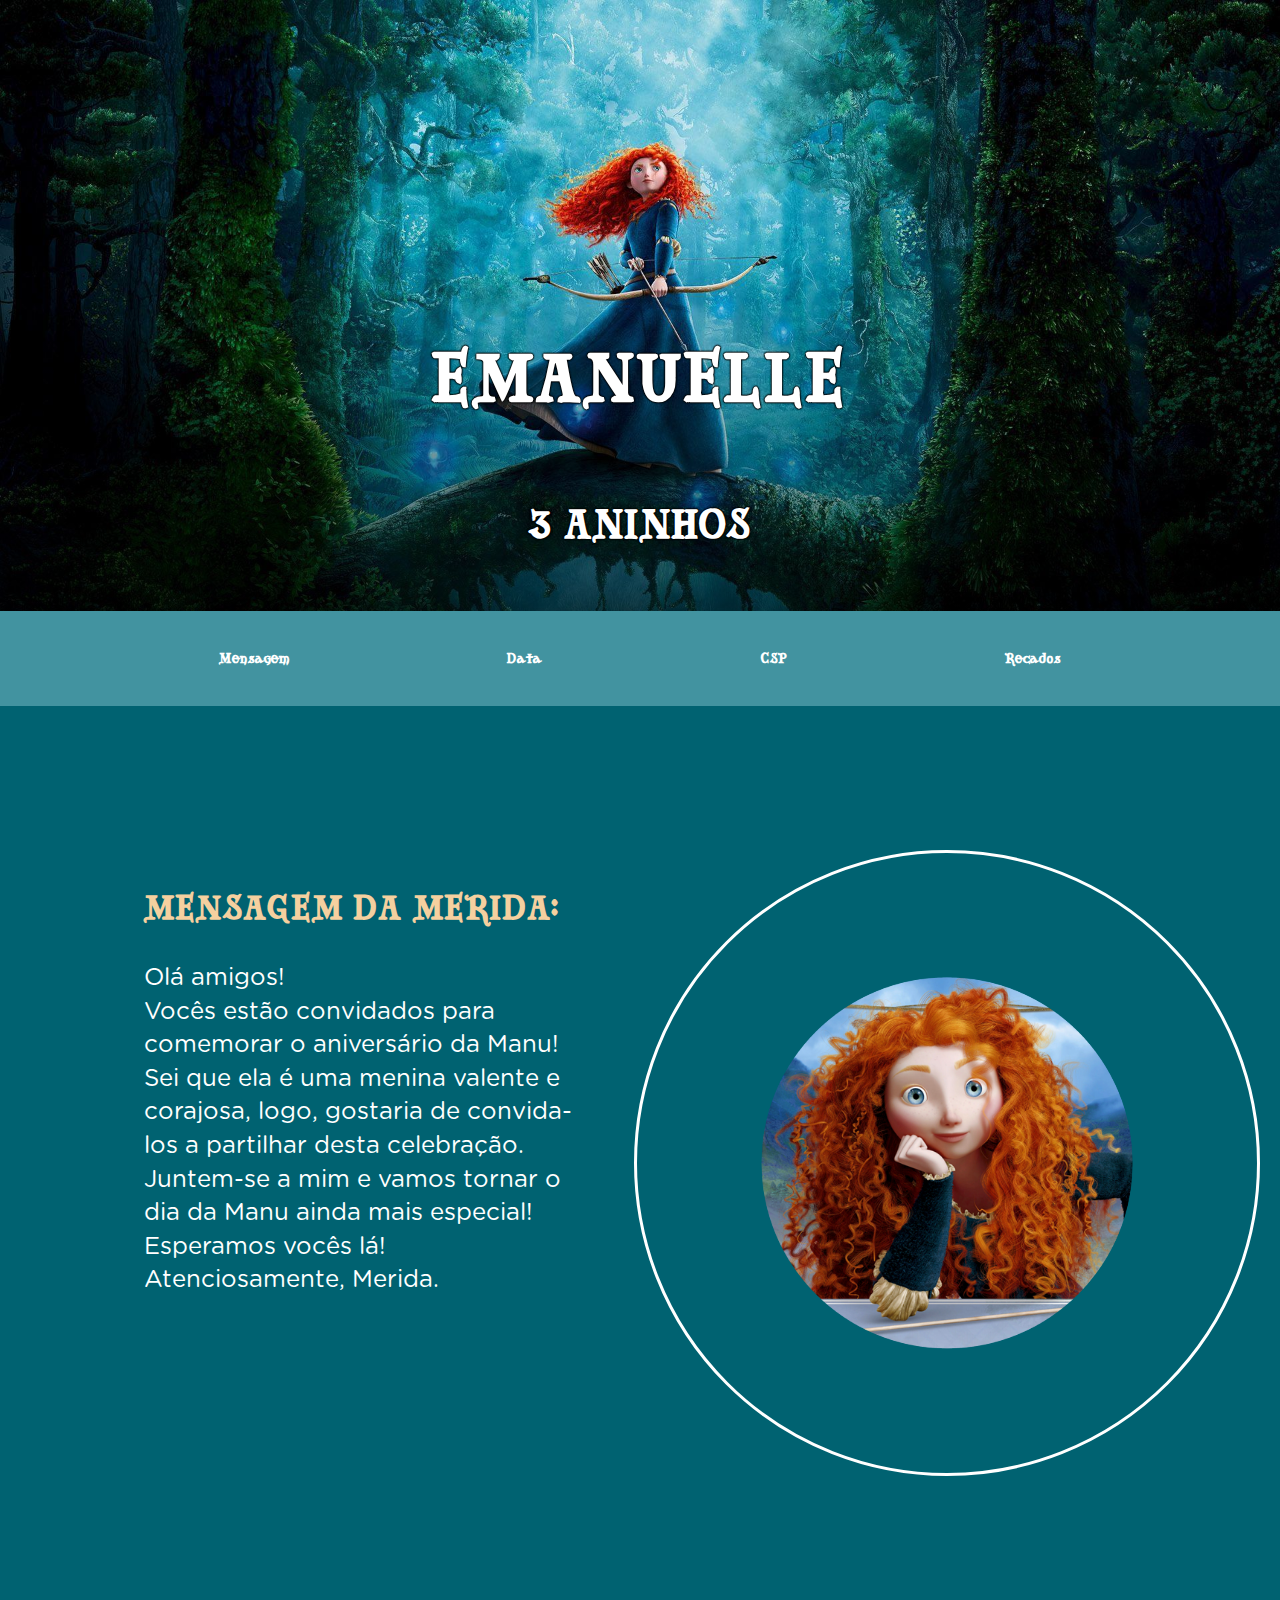
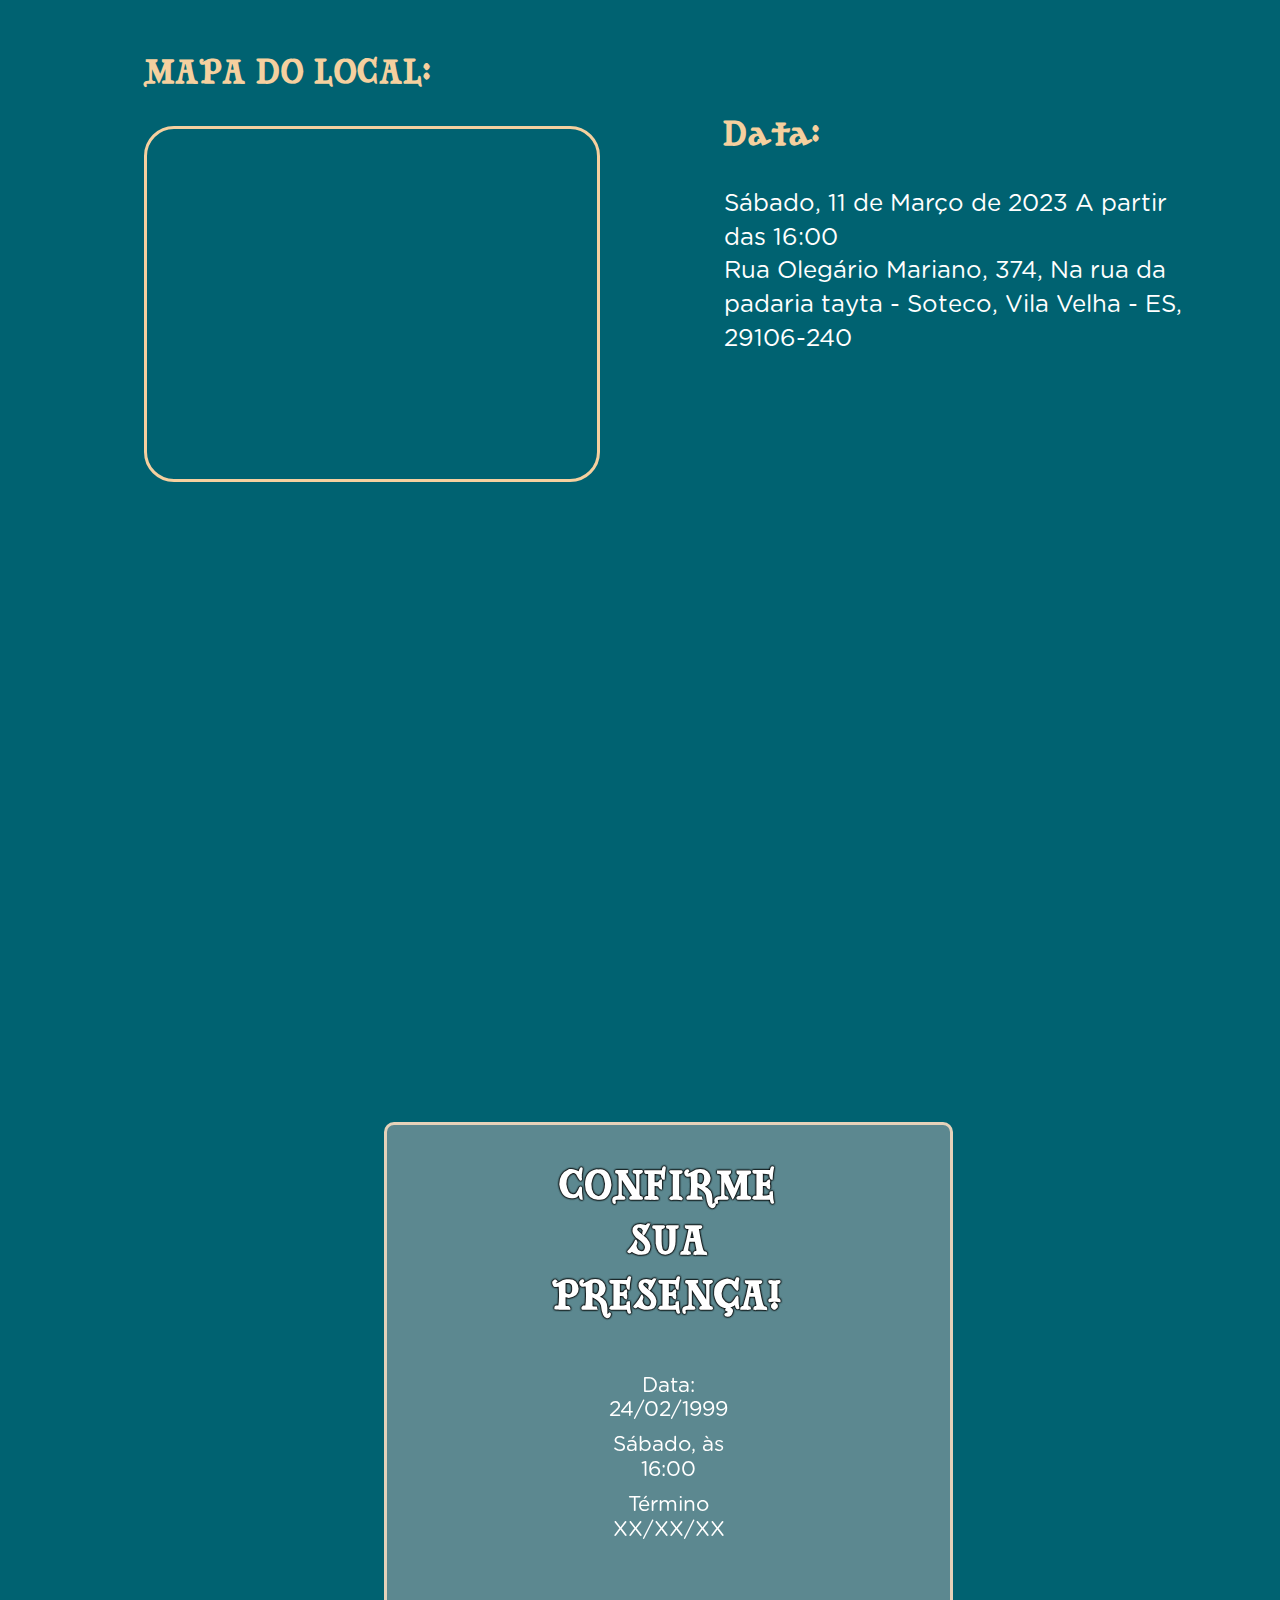
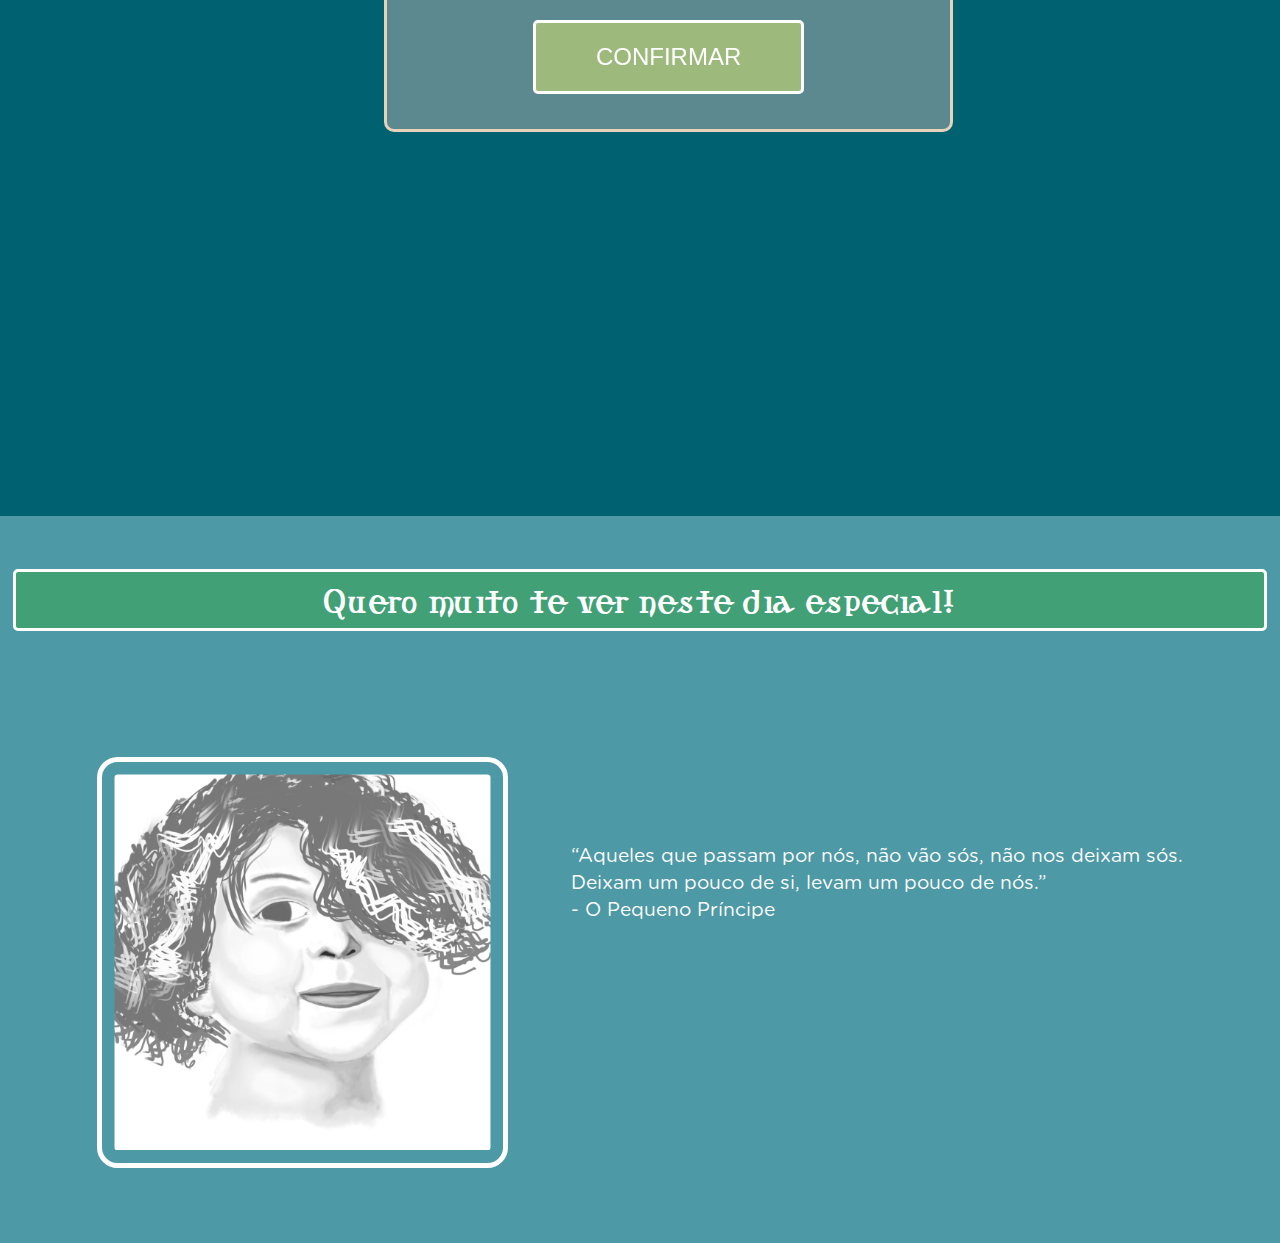
<file: index.html>
<!DOCTYPE html>
<html lang="en">
  <head>
    <meta charset="UTF-8" />
    <meta http-equiv="X-UA-Compatible" content="IE=edge" />
    <meta name="viewport" content="width=device-width, initial-scale=1.0" />
    <link rel="stylesheet" href="/src/style.css" />
    <link rel="stylesheet" href="/src/secondstyle.css" />
    <link rel="stylesheet" href="/src/mediaqueries.css" />
    <title>Document</title>
  </head>
  <body>
    <div id="title">
      <h1 id="titleManu">EMANUELLE</h1>
      <h2 id="subtitle">3 ANINHOS</h2>
    </div>

    <nav>
      <ul>
        <li><a href="#mensagem">Mensagem</a></li>
        <li><a href="#data">Data</a></li>
        <li><a href="#form-viking">CSP</a></li>
        <li><a href="#recados">Recados</a></li>
      </ul>
    </nav>
    <div id="backgroundSection">
      <section class="sessao" id="mensagem">
        <img id="braveUm" src="../src/assets/images/pngegg.png" />
        <div class="sectionAdjust">
          <h2>MENSAGEM DA MERIDA:</h2>

          <p id="mensagemUm">
            Olá amigos! <br />
            Vocês estão convidados para comemorar o aniversário da Manu!
            <br />
            Sei que ela é uma menina valente e corajosa, logo, gostaria de
            convida-los a partilhar desta celebração. <br />Juntem-se a mim e
            vamos tornar o dia da Manu ainda mais especial! <br />
            Esperamos vocês lá! <br />
            Atenciosamente, Merida.
          </p>
        </div>
      </section>

      <section class="sessao" id="data">
        <div id="localizacao">
          <h2 id="mapl">:MAPA DO LOCAL</h2>
          <iframe
            id="localica"
            src="https://www.google.com/maps/embed?pb=!1m18!1m12!1m3!1d1871.0585320184944!2d-40.31580992424166!3d-20.295421080893128!2m3!1f0!2f0!3f0!3m2!1i1024!2i768!4f13.1!3m3!1m2!1s0xb83d5dc522a833%3A0x5bba13b2482309de!2sR.%20Manoel%20Pinheiro%20-%20S%C3%A3o%20Cristov%C3%A3o%2C%20Vit%C3%B3ria%20-%20ES%2C%2029048-523!5e0!3m2!1spt-BR!2sbr!4v1678234881354!5m2!1spt-BR!2sbr"
            width="450"
            height="350"
            allowfullscreen=""
            loading="lazy"
            referrerpolicy="no-referrer-when-downgrade"
          ></iframe>
        </div>
        <div class="sectionAdjust2">
          <h2 id="datad">:Data</h2>
          <p id="datadd">
            Sábado, 11 de Março de 2023 A partir das 16:00 <br />Rua Olegário
            Mariano, 374, Na rua da padaria tayta - Soteco, Vila Velha - ES,
            29106-240
          </p>
        </div>
      </section>

      <div id="background-m" name="cssp">
        <form id="form-viking">
          <h1 id="titulo">CONFIRME SUA PRESENÇA!</h1>
          <p id="data">Data: 24/02/1999</p>
          <p id="descricao1">Sábado, às 16:00</p>
          <p id="descricao2">Término XX/XX/XX</p>
          <div class="button-group" id="botoes">
            <button>
              <a
                id="buttoned"
                href="https://docs.google.com/forms/d/e/1FAIpQLSc7cpDaJjS82Cr-aMquBUUHqMUFAytjssTlUnR1lthS0XsLQA/viewform?usp=sf_link"
                target="_blank"
                >CONFIRMAR</a
              >
            </button>
          </div>
        </form>
      </div>
    </div>
    <footer>
      <p id="texto-rodape">Quero muito te ver neste dia especial!</p>
      <div id="adjustII">
        <img id="braveDois" src="./src/assets/images/sdad.jpg" />
        <p id="text-rd">
          “Aqueles que passam por nós, não vão sós, não nos deixam sós.
          <br />Deixam um pouco de si, levam um pouco de nós.” <br />- O Pequeno
          Príncipe
        </p>
      </div>
    </footer>
  </body>
</html>
</file>
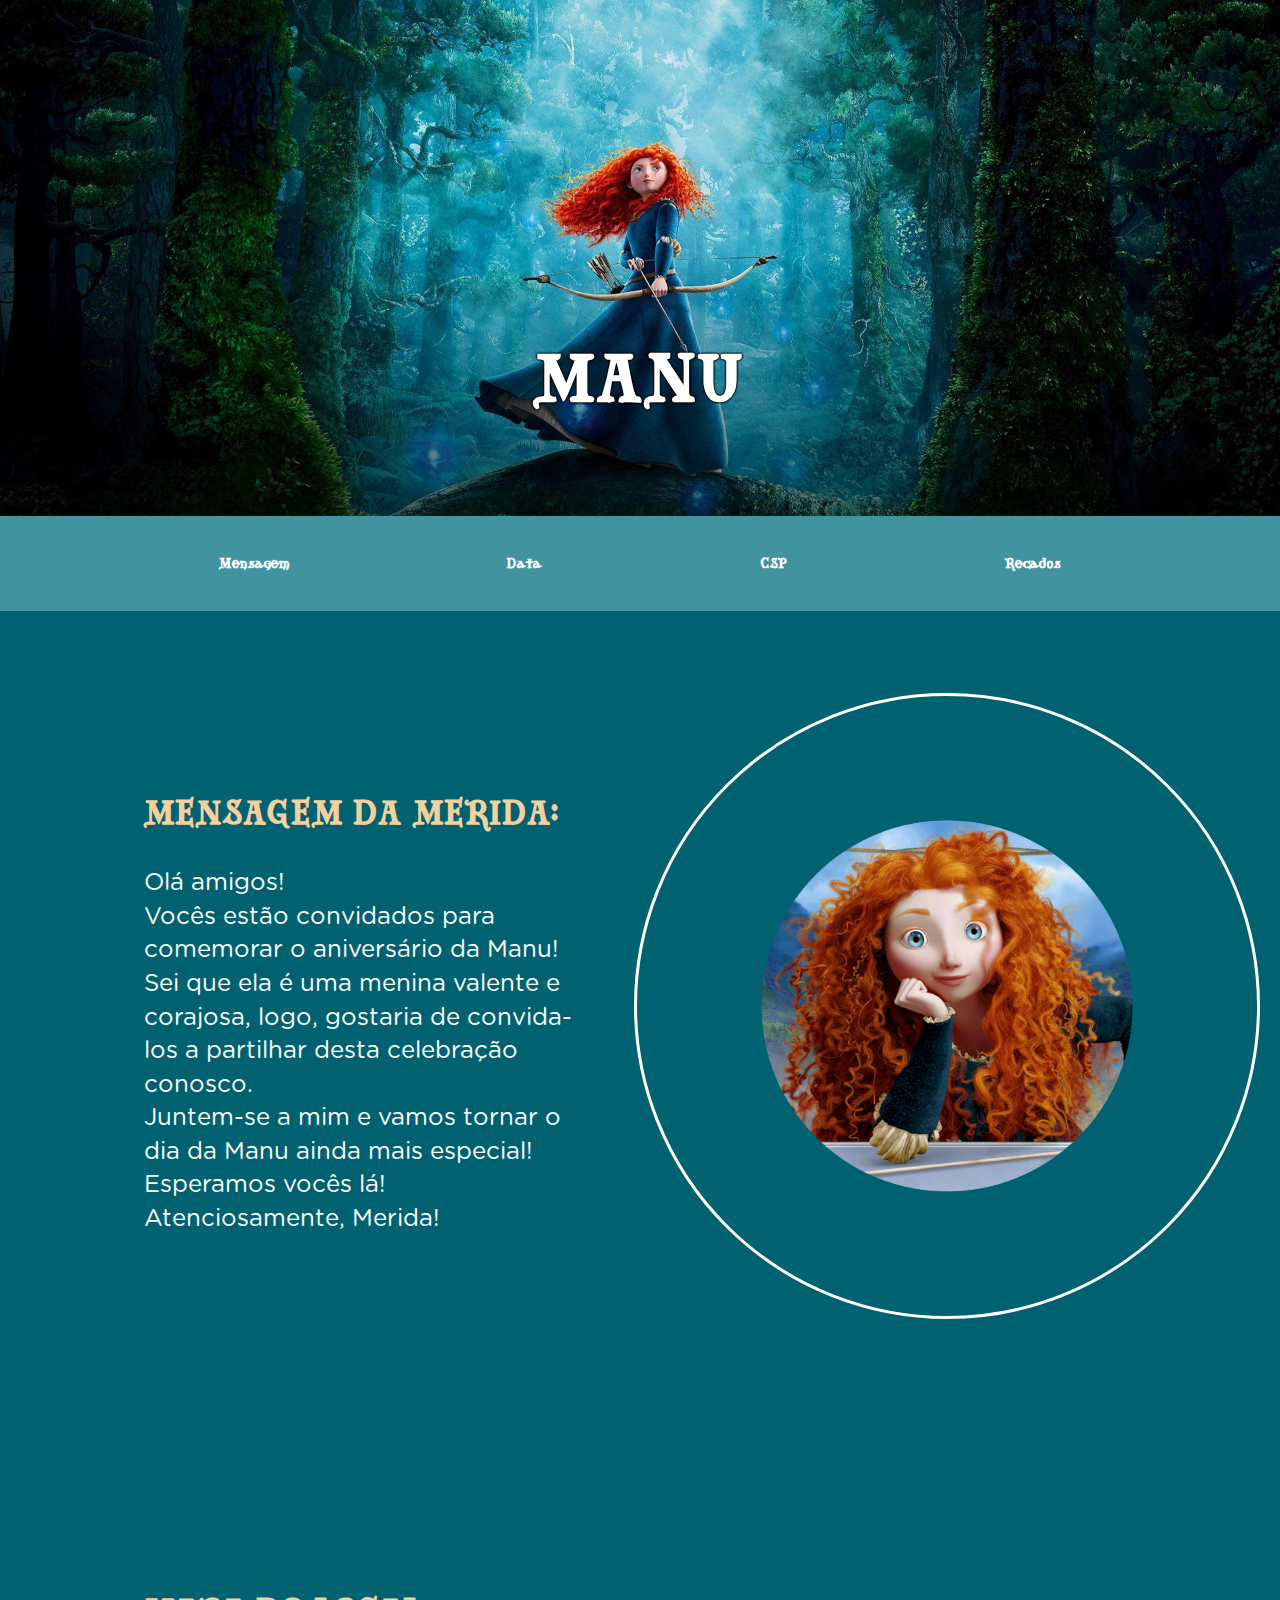
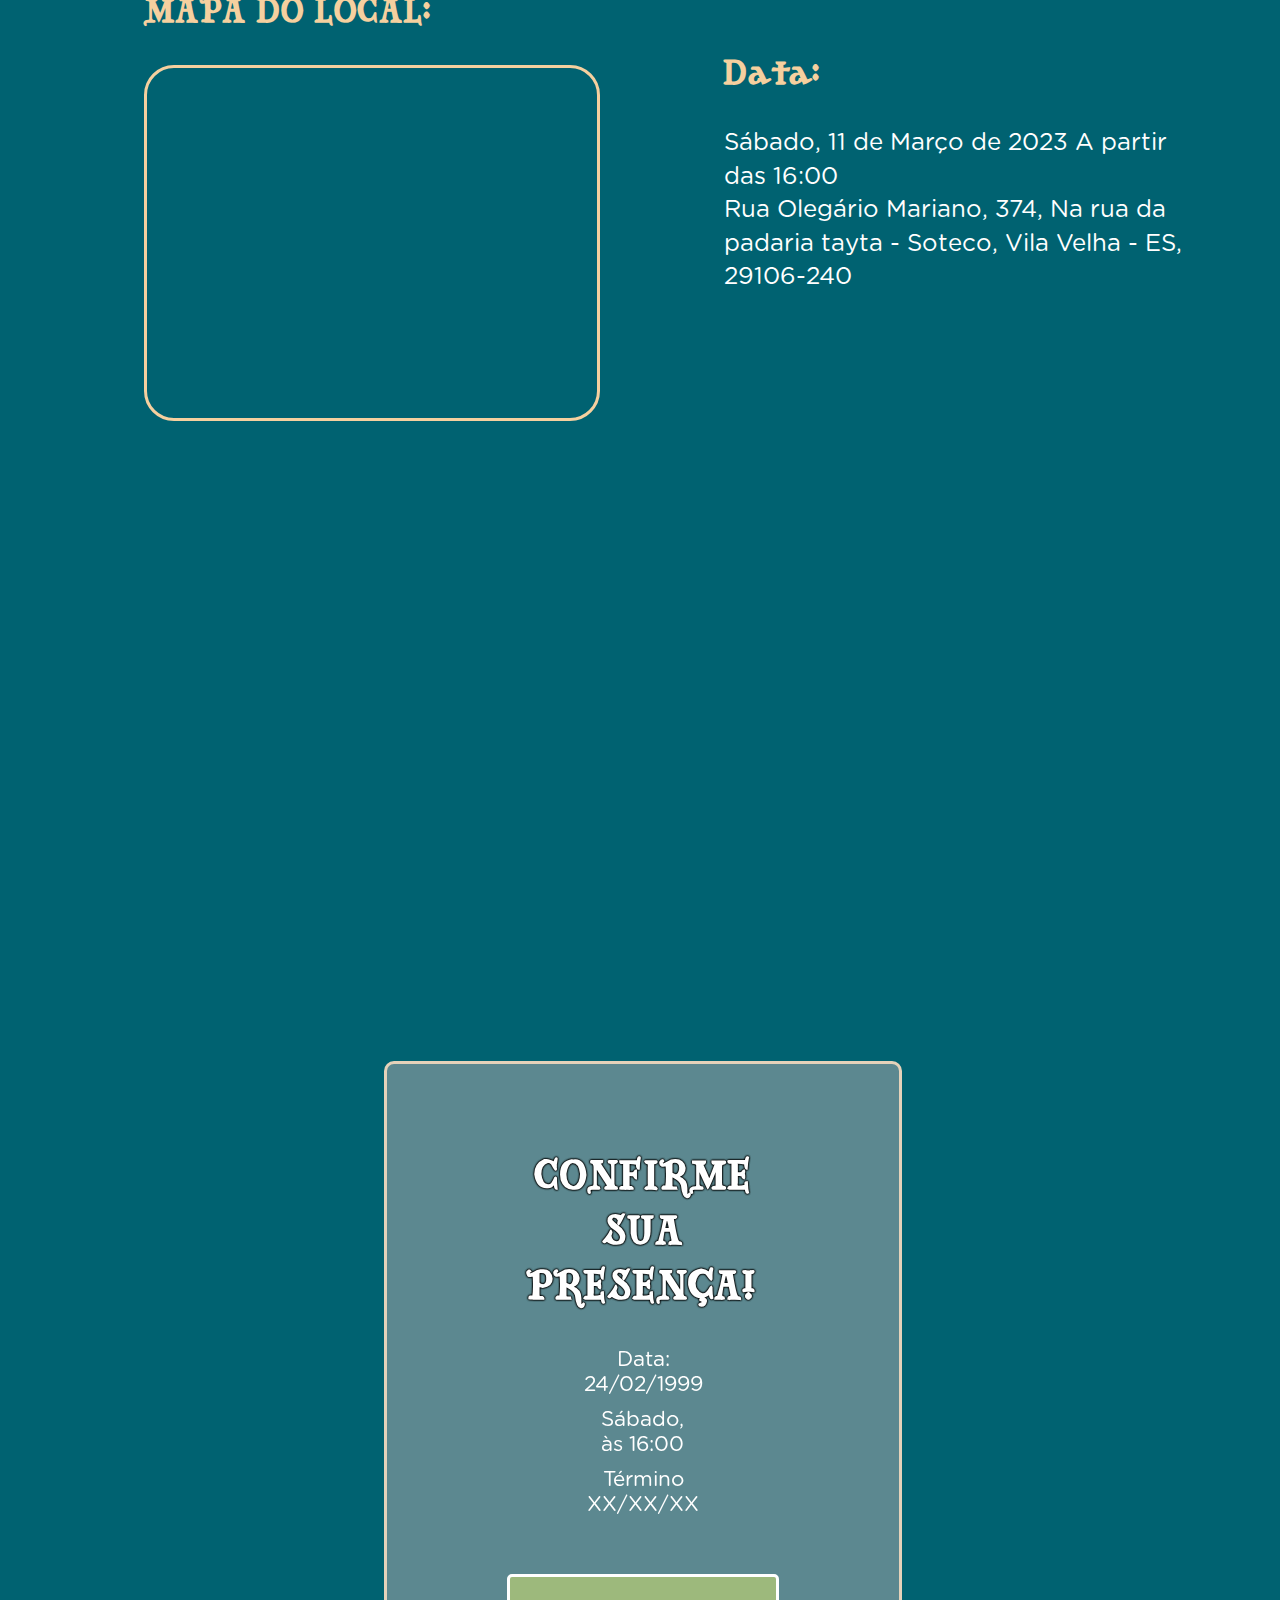
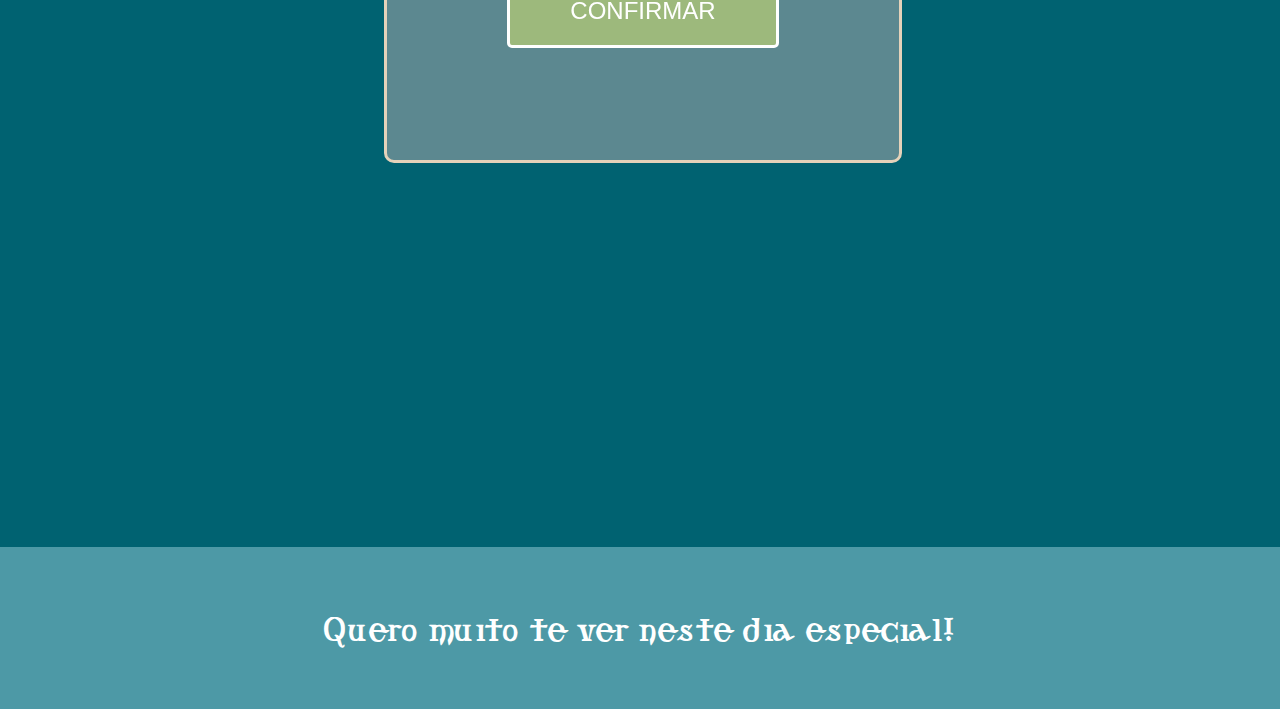
<file: public/index.html>
<!DOCTYPE html>
<html lang="en">
  <head>
    <meta charset="UTF-8" />
    <meta http-equiv="X-UA-Compatible" content="IE=edge" />
    <meta name="viewport" content="width=device-width, initial-scale=1.0" />
    <link rel="stylesheet" href="../src/style.css" />
    <link rel="stylesheet" href="../src/cssformater.css" />
    <title>Document</title>
  </head>
  <body>
    <div id="title">
      <h1 id="titleManu">MANU</h1>
    </div>

    <nav>
      <ul>
        <li><a href="#mensagem">Mensagem</a></li>
        <li><a href="#data">Data</a></li>
        <li><a href="#titulo">CSP</a></li>
        <li><a href="#recados">Recados</a></li>
      </ul>
    </nav>
    <div id="backgroundSection">
      <section class="sessao" id="mensagem">
        <img id="braveUm" src="../src/assets/images/pngegg.png" />
        <div class="sectionAdjust">
          <h2>MENSAGEM DA MERIDA:</h2>

          <p id="mensagemUm">
            Olá amigos! <br />
            Vocês estão convidados para comemorar o aniversário da Manu!
            <br />
            Sei que ela é uma menina valente e corajosa, logo, gostaria de
            convida-los a partilhar desta celebração conosco. <br />Juntem-se a
            mim e vamos tornar o dia da Manu ainda mais especial! <br />
            Esperamos vocês lá! <br />
            Atenciosamente, Merida!
          </p>
        </div>
      </section>

      <section class="sessao" id="data">
        <div id="localizacao">
          <h2 id="mapl">:MAPA DO LOCAL</h2>
          <iframe
            id="localica"
            src="https://www.google.com/maps/embed?pb=!1m18!1m12!1m3!1d1871.0585320184944!2d-40.31580992424166!3d-20.295421080893128!2m3!1f0!2f0!3f0!3m2!1i1024!2i768!4f13.1!3m3!1m2!1s0xb83d5dc522a833%3A0x5bba13b2482309de!2sR.%20Manoel%20Pinheiro%20-%20S%C3%A3o%20Cristov%C3%A3o%2C%20Vit%C3%B3ria%20-%20ES%2C%2029048-523!5e0!3m2!1spt-BR!2sbr!4v1678234881354!5m2!1spt-BR!2sbr"
            width="450"
            height="350"
            allowfullscreen=""
            loading="lazy"
            referrerpolicy="no-referrer-when-downgrade"
          ></iframe>
        </div>
        <div class="sectionAdjust2">
          <h2 id="datad">:Data</h2>
          <p id="datadd">
            Sábado, 11 de Março de 2023 A partir das 16:00 <br />Rua Olegário
            Mariano, 374, Na rua da padaria tayta - Soteco, Vila Velha - ES,
            29106-240
          </p>
        </div>
      </section>

      <div id="background-m">
        <form id="form-viking">
          <h1 id="titulo" name="titulo">CONFIRME SUA PRESENÇA!</h1>
          <p id="data">Data: 24/02/1999</p>
          <p id="descricao1">Sábado, às 16:00</p>
          <p id="descricao2">Término XX/XX/XX</p>
          <div class="button-group" id="botoes">
            <button>
              <a
                id="buttoned"
                href="https://docs.google.com/forms/d/e/1FAIpQLSc7cpDaJjS82Cr-aMquBUUHqMUFAytjssTlUnR1lthS0XsLQA/viewform?usp=sf_link"
                target="_blank"
                >CONFIRMAR</a
              >
            </button>
          </div>
        </form>
      </div>
    </div>
    <footer>
      <p id="texto-rodape">Quero muito te ver neste dia especial!</p>
    </footer>
  </body>
</html>
</file>
<file: src/style.css>
@font-face {
  font-family: "Brave Regular";
  src: url("../src/assets/fonts/Brave-DZK0.woff");
}

@font-face {
  font-family: "Gotham Rounded Book";
  src: url("../src/assets/fonts/Gotham\ Rounded\ Book.otf");
}

html {
  overflow: scroll;
  overflow-x: hidden;
}
::-webkit-scrollbar {
  width: 0; /* Remove scrollbar space */
  background: transparent;
}

/* Define a imagem de fundo */
body {
  background-image: url("../src/assets/images/1707195.jpg");
  font-family: "Brave Regular", sans-serif;
  background-repeat: no-repeat;
  background-size: 100%;
  background-attachment: fixed;
  color: #ffffff;

  margin: 0;
}

p {
  font-family: "Gotham Rounded Book";
  font-size: 1.5rem;
  line-height: 1.4;
}

/* Centraliza e editar o h1 */
#title {
  margin-top: 20%;
  color: #fff;
  background-color: #006271;
  background: linear-gradient(to top, #00000086 0%, rgba(66, 147, 160, 0));
  padding: 20px;
}

#subtitle {
  text-align: center;
  font-size: 3rem;
  color: white;
  text-shadow: 0 0 2px #000, 0 0 2px #000, 0 0 2px #000, 0 0 2px #000;
}

h1 {
  text-align: center;
  font-size: 5rem;
  margin-bottom: 6%;
  text-shadow: 0 0 2px #000, 0 0 2px #000, 0 0 2px #000, 0 0 2px #000;
}

h2 {
  font-size: 2.5rem;
  color: rgb(245, 208, 159);
  text-shadow: 0 0 2px #0000007f, 0 0 2px #00000059,
    0 0rgba (0, 0, 0, 0.465) #0000006a, 0 0 2px #00000085;
}

/* Alinha a barra de navegação horizontalmente e configura a posição do conteúdo da nav*/
nav {
  display: flex;
  justify-content: center;
  background-color: #4293a0;
  padding: 3%;
}

nav ul {
  display: flex;
  list-style: none;
  width: 100%;
  justify-content: space-between;
}
ul {
  margin: 0;
  padding-inline: 15%;
}

nav a {
  text-decoration: none;
  color: #ffffff;
  font-weight: bold;
  font-size: 1rem;
}

/* posição das sessões*/
section {
  display: block;
  clear: both;
}

/* Adiciona espaçamento interno para cada seção */
section {
  padding: 20px;
  font-size: 30px;
}

section p {
  display: flex;
  max-width: 50%;
  word-wrap: break-word;
}

#backgroundSection {
  background: #006271;
  align-items: baseline;
}

/* Altera o sentido do texto de Data e Recados */
#data,
#recados {
  direction: rtl;
}

/* edição das sessões */

#braveUm {
  display: flex;
  margin-left: 40px;
  margin-top: 5%;
  width: 30%;
  padding: 10%;
  float: right;
  border: 3px solid white;
  border-radius: 50%;
}

.sessao {
  margin-bottom: 10%;
}

.sectionAdjust {
  padding: 10%;
}

.sectionAdjust2 {
  padding: 5%;
}

.sectionAdjust3 {
  display: flex;
  align-items: center;
  margin-top: 10%;
  width: 100%;
}

#localizacao {
  padding-inline: 10%;
  float: left;
  margin-bottom: 20%;
}

#localica {
  border: 3px solid rgb(245, 208, 159);
  border-radius: 30px;
}

/* targets */

.targets {
  width: 15%;
  padding: 2%;
}

#flexdirect {
  display: flex;
  justify-content: center;
  align-items: center;
}

#m2 {
  width: 60%;
}
</file>
<file: src/secondstyle.css>
/* confirmação do pedido e footer */

#texto-rodape {
  margin-bottom: 10%;
  background: #42a077;
  border: 3px solid white;
  border-radius: 5px;
}

#braveDois {
  width: 30%;
  border-radius: 5%;
  margin-bottom: 5%;
  border: 5px solid white;
  padding: 1%;
}

#adjustII {
  display: flex;
  justify-content: center;
}

#text-rd {
  text-align: start;
  font-size: 1.2rem;
  margin-left: 5%;
  margin-top: 7%;
}

#background-m {
  display: flex;
  background-image: url("../src/assets/images/merida_brave2.gif");
  background-repeat: no-repeat;
  background-attachment: fixed;
  background-size: cover;
  background-position: -170px;
  filter: grayscale(50%);
  padding: 30%;
}

#form-viking {
  background-color: #4293a0f0;
  backdrop-filter: blur(5px);
  display: flex;
  flex-direction: column;
  align-items: center;
  font-family: "Brave Regular", sans-serif;
  color: #fff;
  width: 100%;
  max-width: 30%;
  border-radius: 10px;
  padding-inline: 40%;
  padding-bottom: 5%;
  border: 3px solid rgb(245, 208, 159);
}

#form-viking h1 {
  font-size: 3rem;
  margin-bottom: 30%;
}

#form-viking h2 {
  font-size: 1.5rem;
  margin: 10px 0 5px;
}

#form-viking p {
  font-size: 1.3rem;
  line-height: 1.2;
  margin: 5px 0;
  text-align: center;
}

#form-viking button {
  background-color: #8bc34a;
  color: #fff;
  border: 3px solid white;
  border-radius: 5px;
  padding: 20px 60px 20px 60px;
  margin: 10px;
  font-size: 1rem;
  cursor: pointer;
  transition: all 0.3s ease-in-out;
}

#form-viking button:hover {
  background-color: #608c2f;
}

#form-viking button:focus {
  outline: none;
}

#texto-rodape {
  text-align: center;
  font-size: 2em;
}

#botoes {
  margin-top: 40%;
}

#buttoned {
  text-decoration: none;
  color: white;
  font-size: 1.5rem;
}

#mapl {
  text-align: end;
}

#texto-rodape {
  font-family: "Brave Regular", sans-serif;
  font-size: 2.5rem;
}

#datad {
  text-align: end;
}

#datadd {
  text-align: end;
}

footer {
  padding: 1%;
  background-color: #4293a0f0;
}
</file>
<file: src/mediaqueries.css>
/* media queries 
@media (min-width: xxxpx) and (max-width: xxxxpx) {}*/

@media (min-width: 320px) and (max-width: 413px) {
  body {
    background-size: 200%;
    background-position: -100px -10px;
  }

  #title {
    text-align: center;
    margin-top: 70%;
    padding: 0;
  }

  #subtitle {
    font-size: 1rem;
    margin: 0;
    padding: 10%;
  }

  ul {
    padding: 5%;
  }

  h1 {
    text-align: center;
    font-size: 2rem;
    margin-bottom: 0;
  }

  #backgroundSection {
    text-align: center;
  }

  section p {
    display: flex;
    text-align: center;
    max-width: 100%;
    word-wrap: break-word;
    font-size: 1rem;
  }

  #braveUm {
    display: flex;
    margin-left: 15%;
    margin-top: 15%;
    width: 60%;
    padding: 5%;
    float: none;
    border: 3px solid white;
    border-radius: 50%;
  }

  #localica {
    border: 3px solid rgb(245, 208, 159);
    border-radius: 30px;
    width: 100%;
    height: 300px;
  }
  #mapl {
    text-align: center;
    font-size: 1.5rem;
    margin-bottom: 20%;
  }

  #form-viking {
    padding: 34.2%;
    border-radius: 0;
    background-color: #4293a092;
  }

  #background-m {
    padding: 0;
    background-position: -300px;
  }

  footer {
    text-align: center;
    padding: 10px;
    background-color: #4293a0;
  }
}

@media (min-width: 414px) and (max-width: 424px) {
  body {
    background-size: 200%;
    background-position: -100px -10px;
  }

  #title {
    text-align: center;
    margin-top: 70%;
    padding: 0;
  }

  #subtitle {
    font-size: 1rem;
    margin: 0;
    padding: 10%;
  }

  ul {
    padding: 5%;
  }

  h1 {
    text-align: center;
    font-size: 2rem;
    margin-bottom: 0;
  }

  #backgroundSection {
    text-align: center;
  }

  section p {
    display: flex;
    text-align: center;
    max-width: 100%;
    word-wrap: break-word;
    font-size: 1.5rem;
  }

  #braveUm {
    display: flex;
    margin-left: 15%;
    margin-top: 15%;
    width: 60%;
    padding: 5%;
    float: none;
    border: 3px solid white;
    border-radius: 50%;
  }

  #localica {
    border: 3px solid rgb(245, 208, 159);
    border-radius: 30px;
    width: 100%;
    height: 300px;
    margin-bottom: 50%;
  }
  #mapl {
    text-align: center;
    font-size: 2rem;
    margin-bottom: 20%;
  }

  #form-viking {
    padding: 34.3%;
    border-radius: 0;
    background-color: #4293a092;
  }

  #background-m {
    background-position: -300px;
    padding: 0;
  }

  footer {
    text-align: center;
    padding: 10px;
    background-color: #4293a0;
  }
}

@media (min-width: 720px) and (max-width: 800px) {
  body {
    background-size: 200%;
    background-position: -100px -10px;
  }

  #title {
    text-align: center;
    margin-top: 70%;
    padding: 0;
  }

  #subtitle {
    font-size: 1rem;
    margin: 0;
    padding: 10%;
  }

  ul {
    padding: 5%;
  }

  h1 {
    text-align: center;
    font-size: 2rem;
    margin-bottom: 0;
  }

  h2 {
    font-size: 3rem;
  }

  #backgroundSection {
    text-align: center;
  }

  section p {
    display: flex;
    text-align: center;
    max-width: 100%;
    word-wrap: break-word;
    font-size: 2.5rem;
  }

  #braveUm {
    display: flex;
    margin-left: 15%;
    margin-top: 15%;
    width: 60%;
    padding: 5%;
    float: none;
    border: 3px solid white;
    border-radius: 50%;
  }

  #localica {
    border: 3px solid rgb(245, 208, 159);
    border-radius: 30px;
    width: 540px;
    height: 450px;
    margin-bottom: 50%;
  }
  #mapl {
    text-align: center;
    font-size: 3rem;
    margin-bottom: 20%;
  }

  #form-viking {
    padding: 34.6%;
    border-radius: 0;
    background-color: #4293a092;
  }

  #background-m {
    background-position: -300px;
    padding: 0;
  }

  footer {
    text-align: center;
    padding: 10px;
    background-color: #4293a0;
  }
}

@media (min-width: 1024px) and (max-width: 1280px) {
  #braveUm {
    margin-top: 10%;
  }
}

@media (min-width: 540px) and (max-width: 719px) {
  body {
    background-size: 200%;
    background-position: -100px -10px;
  }

  #title {
    text-align: center;
    margin-top: 70%;
    padding: 0;
  }

  #subtitle {
    font-size: 1rem;
    margin: 0;
    padding: 10%;
  }

  ul {
    padding: 5%;
  }

  h1 {
    text-align: center;
    font-size: 2rem;
    margin-bottom: 0;
  }

  #backgroundSection {
    text-align: center;
  }

  section p {
    display: flex;
    text-align: center;
    max-width: 100%;
    word-wrap: break-word;
    font-size: 2rem;
  }

  #braveUm {
    display: flex;
    margin-left: 15%;
    margin-top: 15%;
    width: 60%;
    padding: 5%;
    float: none;
    border: 3px solid white;
    border-radius: 50%;
  }

  #localica {
    border: 3px solid rgb(245, 208, 159);
    border-radius: 30px;
    width: 440px;
    height: 300px;
    margin-bottom: 50%;
  }
  #mapl {
    text-align: center;
    font-size: 3rem;
    margin-bottom: 20%;
  }

  #form-viking {
    padding: 34.5%;
    border-radius: 0;
    background-color: #4293a092;
  }

  #background-m {
    background-position: -300px;
    padding: 0;
  }

  footer {
    text-align: center;
    padding: 10px;
    background-color: #4293a0;
  }

  @media (max-width: 687px) {
    body {
      background-size: 200%;
      background-position: -100px -10px;
    }

    #title {
      text-align: center;
      margin-top: 70%;
      padding: 0;
    }

    #subtitle {
      font-size: 1rem;
      margin: 0;
      padding: 10%;
    }

    ul {
      padding: 5%;
    }

    h1 {
      text-align: center;
      font-size: 2rem;
      margin-bottom: 0;
    }

    h2 {
      font-size: 3rem;
    }

    #backgroundSection {
      text-align: center;
    }

    section p {
      display: flex;
      text-align: center;
      max-width: 100%;
      word-wrap: break-word;
      font-size: 2.5rem;
    }

    #braveUm {
      display: flex;
      margin-left: 15%;
      margin-top: 15%;
      width: 60%;
      padding: 5%;
      float: none;
      border: 3px solid white;
      border-radius: 50%;
    }

    #localica {
      border: 3px solid rgb(245, 208, 159);
      border-radius: 30px;
      width: 510px;
      height: 450px;
      margin-bottom: 50%;
    }
    #mapl {
      text-align: center;
      font-size: 3rem;
      margin-bottom: 20%;
    }

    #form-viking {
      padding: 34.6%;
      border-radius: 0;
      background-color: #4293a092;
    }

    #background-m {
      background-position: -100px;
      padding: 0;
    }

    footer {
      text-align: center;
      padding: 10px;
      background-color: #4293a0;
    }
  }
}
</file>
<file: src/cssformater.css>
#background-m {
  display: flex;
  background-image: url("../src/assets/images/merida_brave2.gif");
  background-repeat: no-repeat;
  background-attachment: fixed;
  background-size: cover;
  filter: grayscale(50%);
  padding: 30%;
}

#form-viking {
  background-color: #4293a0f0;
  display: flex;
  flex-direction: column;
  align-items: center;
  font-family: "Brave Regular", sans-serif;
  color: #fff;
  width: 100%;
  max-width: 20%;
  border-radius: 10px;
  padding-inline: 40%;
  padding-top: 10%;
  padding-bottom: 20%;
  border: 3px solid rgb(245, 208, 159);
}

#form-viking h1 {
  font-size: 3rem;
  margin-bottom: 30%;
}

#form-viking h2 {
  font-size: 1.5rem;
  margin: 10px 0 5px;
}

#form-viking p {
  font-size: 1.3rem;
  line-height: 1.2;
  margin: 5px 0;
  text-align: center;
}

#form-viking button {
  background-color: #8bc34a;
  color: #fff;
  border: 3px solid white;
  border-radius: 5px;
  padding: 20px 60px 20px 60px;
  margin: 10px;
  font-size: 1rem;
  cursor: pointer;
  transition: all 0.3s ease-in-out;
}

#form-viking button:hover {
  background-color: #608c2f;
}

#form-viking button:focus {
  outline: none;
}

#texto-rodape {
  text-align: center;
  font-size: 2em;
}

#botoes {
  margin-top: 40%;
}

#buttoned {
  text-decoration: none;
  color: white;
  font-size: 1.5rem;
}

#mapl {
  text-align: end;
}

#texto-rodape {
  font-family: "Brave Regular", sans-serif;
  font-size: 2.5rem;
}

#datad {
  text-align: end;
}

#datadd {
  text-align: end;
}

footer {
  padding: 1%;
  background-color: #4293a0f0;
}
</file>
